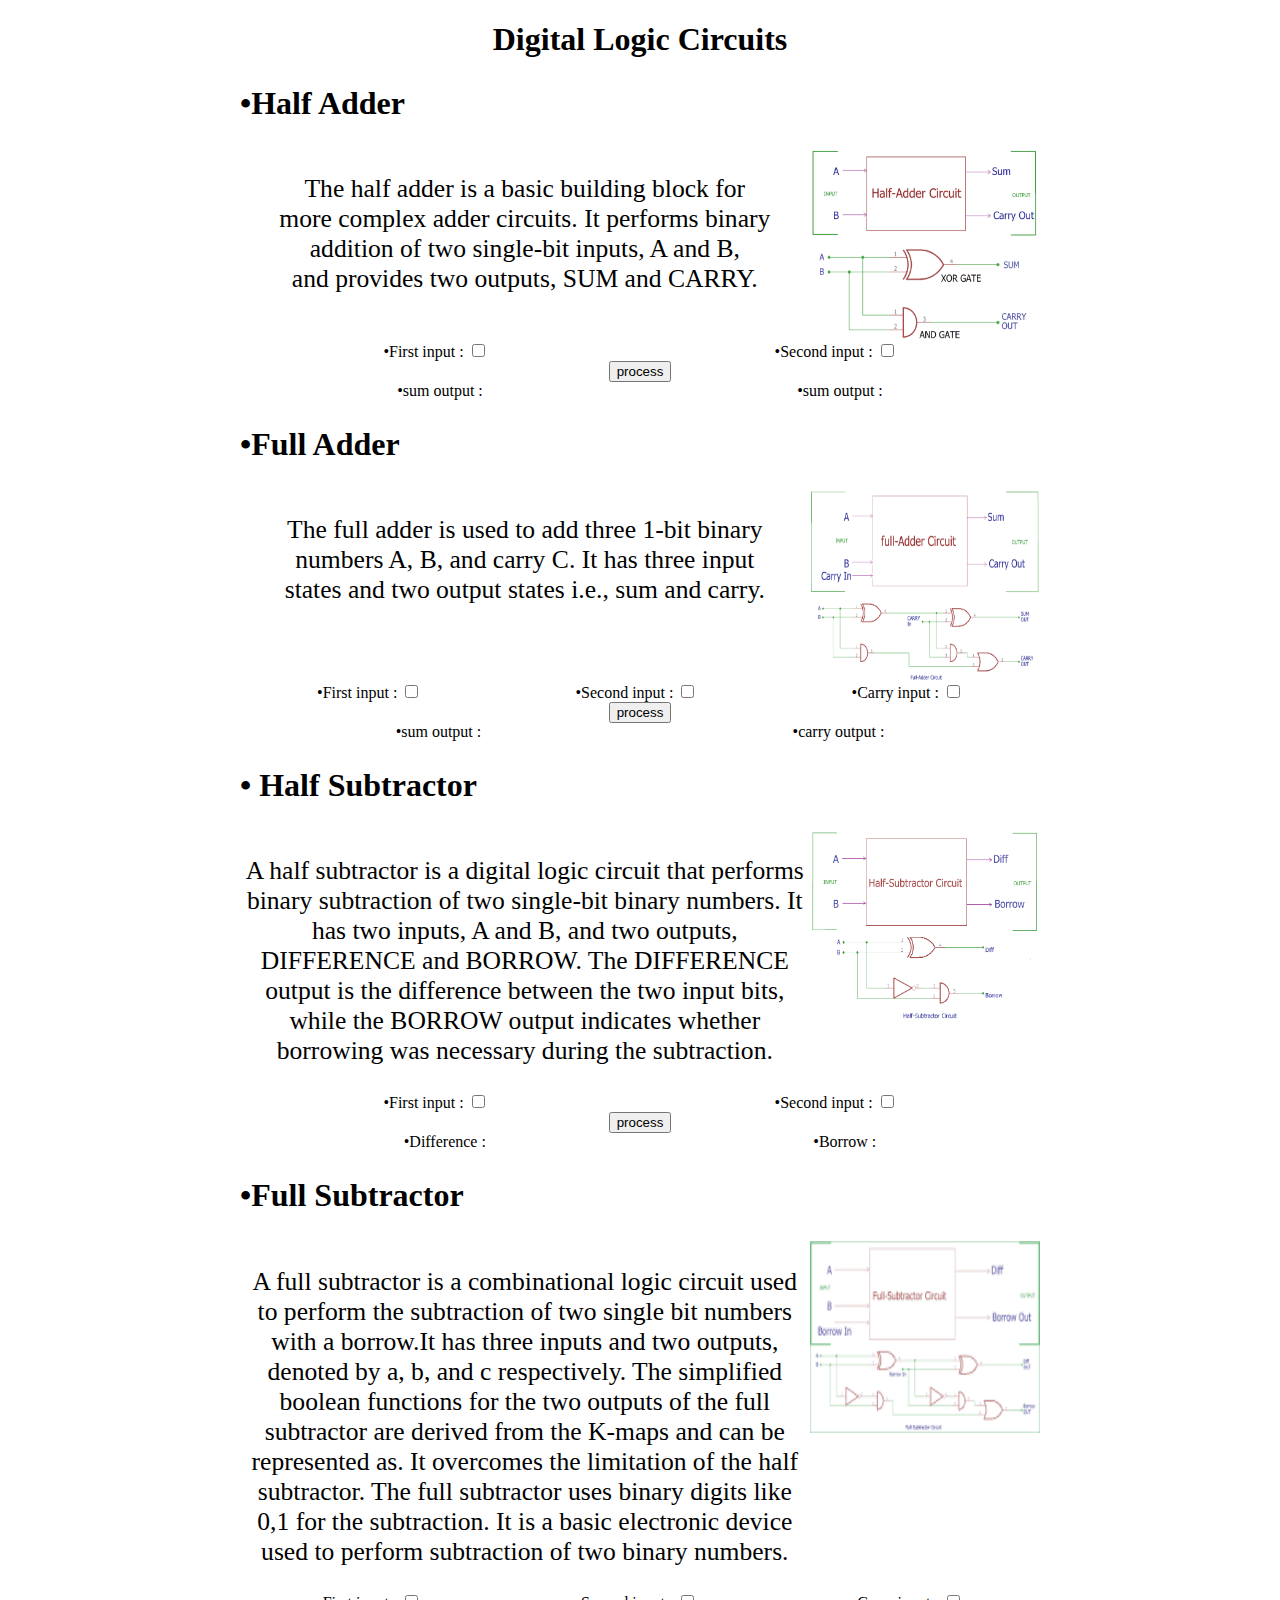
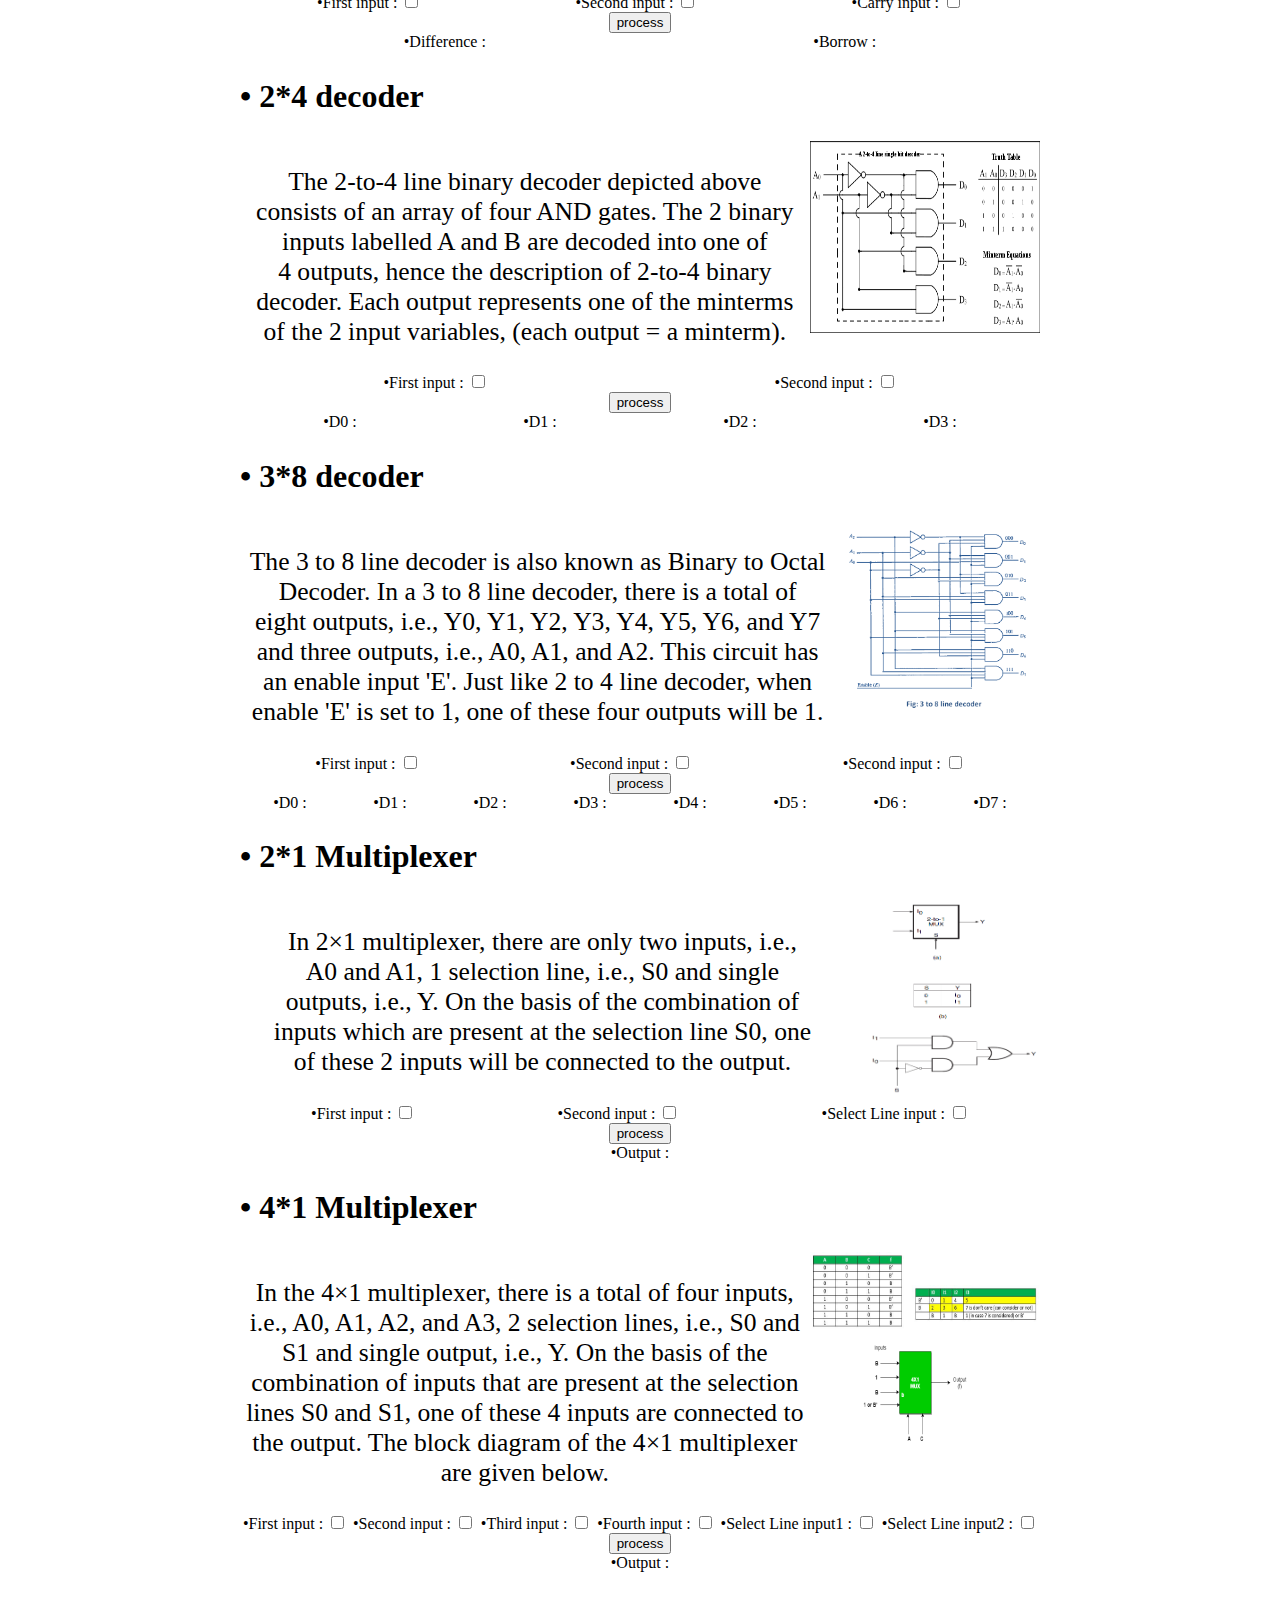
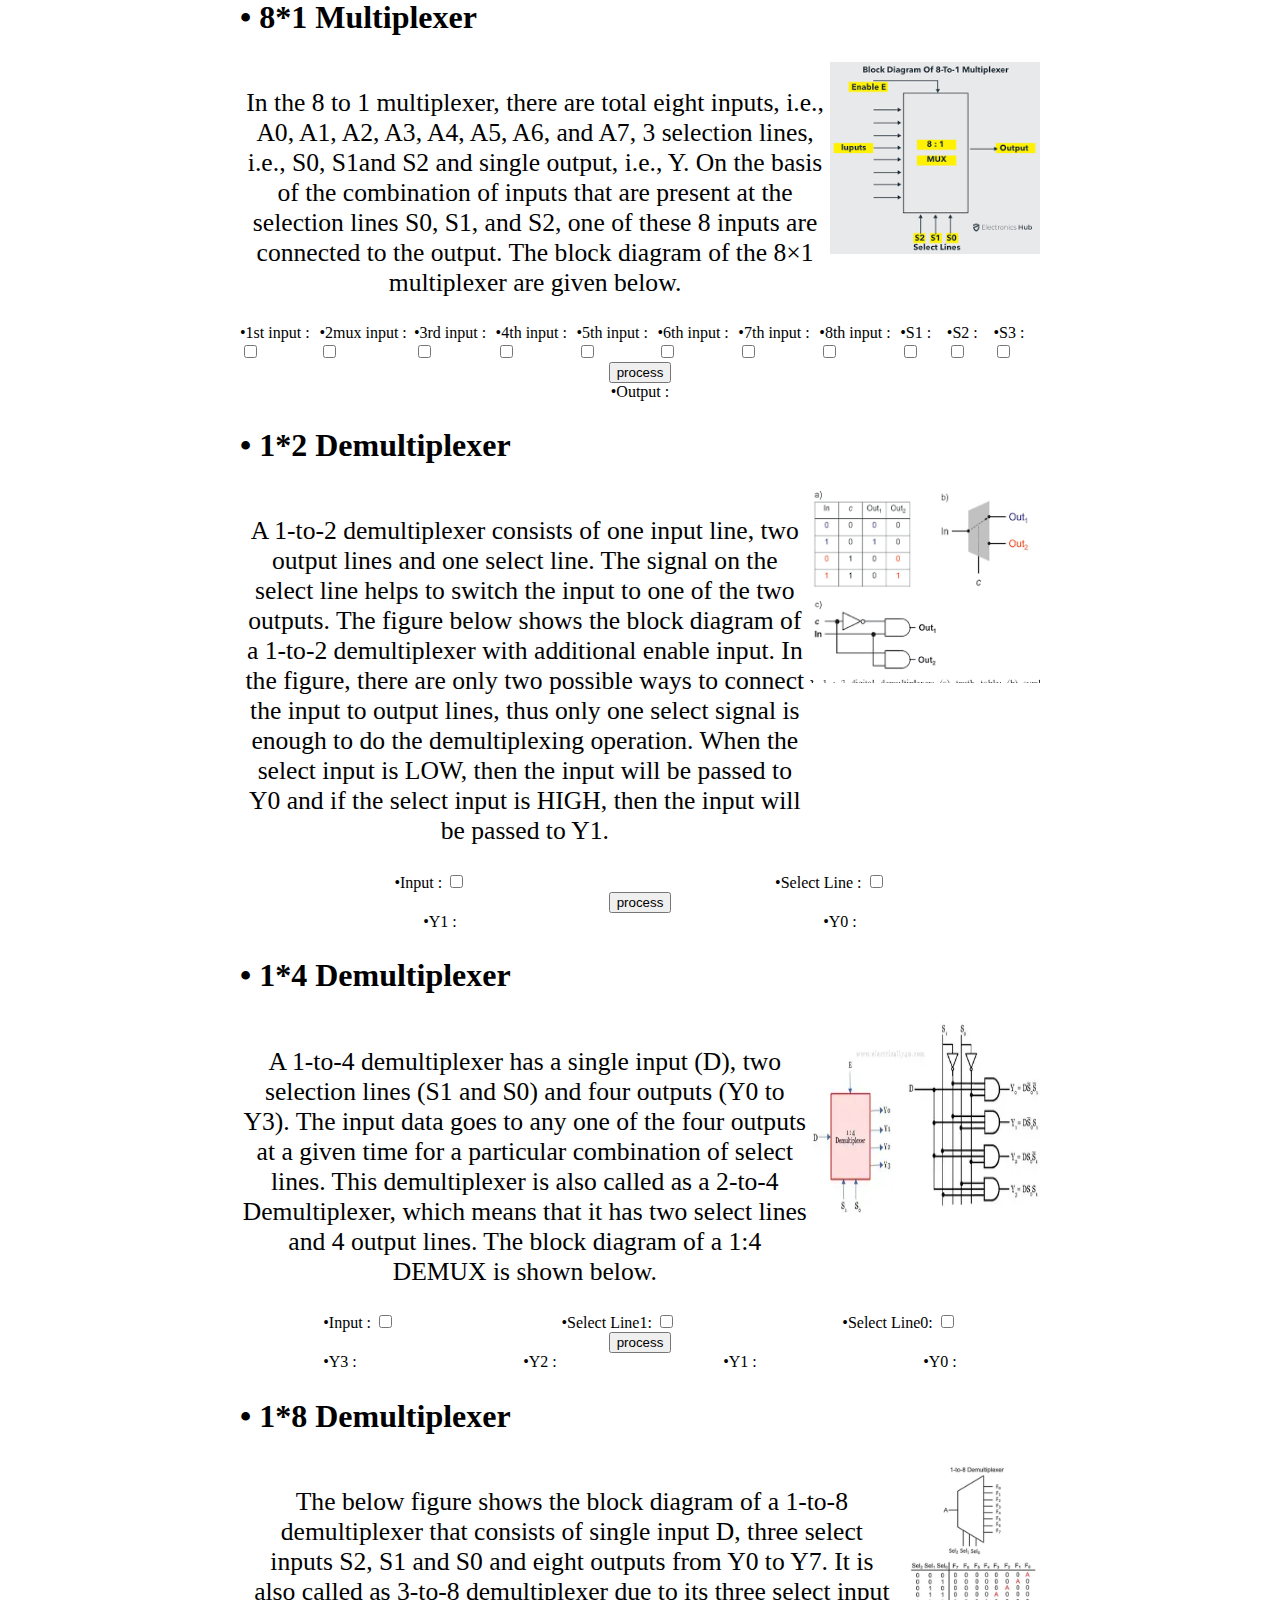
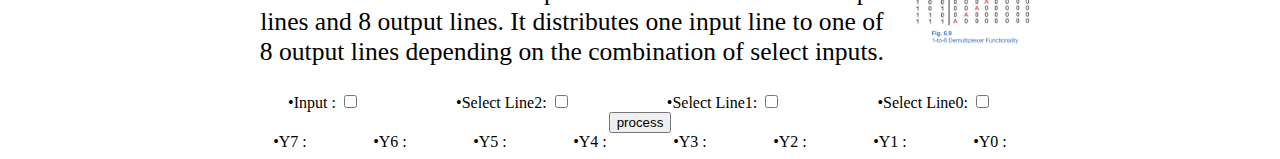
<file: index.html>
<!DOCTYPE html>
<html>
<head>
  <title>Digital Logic Circuits</title>
  <link rel="stylesheet" href="st.css">
</head>
<body>
  <h1 id="headingg">Digital Logic Circuits</h1>

  <div class="circuits">
    <h2>Half Adder</h2>
    <div class="circuit-diagram">
      <p>The half adder is a basic building block for more complex adder circuits. It performs binary addition of two single-bit inputs, A and B, and provides two outputs, SUM and CARRY.</p>
      <img id="halfadder" class="bi" src="hadder.png" alt="Half Adder Circuit Diagram">
      
    </div>
  <div class="input2">
    <div class="innerinput">
      <span>First input :</span>
      <input type="checkbox" id="input1" class="childinput" placeholder=" input 0/1" required>
    </div>
    <div class="innerinput">
      <span>Second input :</span>
      <input type="checkbox" id="input2" class="childinput" placeholder=" input 0/1" required>
    </div>
  </div>
<div class="convert">
  <button id="process" >process</button>
</div>
<div class="input2">
  <div class="innerinput">
    <span class="out">sum output :</span>
    <label for="" id="outbox1"></label>
    </div>
    <div class="innerinput">
      <span class="out">sum output :</span>
      <label for="" id="outbox2"></label>
      </div>
</div>

    <h2>Full Adder</h2>
    

    <div class="circuit-diagram">
      <p>The full adder is used to add three 1-bit binary numbers A, B, and carry C. It has three input states and two output states i.e., sum and carry.</p>
      <img src="fadder.png" class="bi" alt="Full Adder Circuit Diagram">
    </div>
    <div class="input2">
      <div class="innerinput">
        <span>First input :</span>
        <input type="checkbox" id="input3" class="childinput" placeholder=" input 0/1" required>
      </div>
      <div class="innerinput">
        <span>Second input :</span>
        <input type="checkbox" id="input4" class="childinput" placeholder=" input 0/1" required>
      </div>
      <div class="innerinput">
        <span>Carry input :</span>
        <input type="checkbox" id="input5" class="childinput" placeholder=" input 0/1" required>
      </div>
    </div>
  <div class="convert">
    <button id="process2" >process</button>
  </div>
  <div class="input2">
    <div class="innerinput">
      <span id="out3">sum output :</span>
      <label for="" id="outbox3"></label>
      </div>
      <div class="innerinput">
      <span id="out4">carry output :</span>
      <label for="" id="outbox4"></label>
      
      </div>
  </div>

    <h2> Half Subtractor</h2>
    

    <div class="circuit-diagram">
      <p>A half subtractor is a digital logic circuit that performs binary subtraction of two single-bit binary numbers. It has two inputs, A and B, and two outputs, DIFFERENCE and BORROW. The DIFFERENCE output is the difference between the two input bits, while the BORROW output indicates whether borrowing was necessary during the subtraction.</p>
      <img src="hsub.png" class="bi" alt="Half Circuit Diagram">
    </div>
    <div class="input2">
      <div class="innerinput">
        <span>First input :</span>
        <input type="checkbox" id="input6" class="childinput" placeholder=" input 0/1" required>
      </div>
      <div class="innerinput">
        <span>Second input :</span>
        <input type="checkbox" id="input7" class="childinput" placeholder=" input 0/1" required>
      </div>
    </div>
  <div class="convert">
    <button id="process3" >process</button>
  </div>
  <div class="input2">
    <div class="innerinput">
      <span id="out5">Difference :</span>
      <label for="" id="outbox5"></label>
      </div>
      <div class="innerinput">
      <span id="out6">Borrow :</span>
      <label for="" id="outbox6"></label>
      
      </div>
  </div>
    <h2>Full Subtractor</h2>
     
    <div class="circuit-diagram">
      <p>A full subtractor is a combinational logic circuit used to perform the subtraction of two single bit numbers with a borrow.It has three inputs and two outputs, denoted by a, b, and c respectively. The simplified boolean functions for the two outputs of the full subtractor are derived from the K-maps and can be represented as. It overcomes the limitation of the half subtractor. The full subtractor uses binary digits like 0,1 for the subtraction. It is a basic electronic device used to perform subtraction of two binary numbers.</p>

      <img src="fsub.png" class="bi" alt="Full Circuit Diagram">
    </div>
    <div class="input2">
      <div class="innerinput">
        <span>First input :</span>
        <input type="checkbox" id="input8" class="childinput" placeholder=" input 0/1" required>
      </div>
      <div class="innerinput">
        <span>Second input :</span>
        <input type="checkbox" id="input9" class="childinput" placeholder=" input 0/1" required>
      </div>
      <div class="innerinput">
        <span>Carry input :</span>
        <input type="checkbox" id="input10" class="childinput" placeholder=" input 0/1" required>
      </div>
    </div>
  <div class="convert">
    <button id="process4" >process</button>
  </div>
  <div class="input2">
    <div class="innerinput">
      <span id="out7">Difference :</span>
      <label for="" id="outbox7"></label>
      </div>
      <div class="innerinput">
      <span id="out8">Borrow :</span>
      <label for="" id="outbox8"></label>
      
      </div>
  </div>
    <h2> 2*4 decoder</h2>
    

    <div class="circuit-diagram">
      <p>The 2-to-4 line binary decoder depicted above consists of an array of four AND gates. The 2 binary inputs labelled A and B are decoded into one of 4 outputs, hence the description of 2-to-4 binary decoder. Each output represents one of the minterms of the 2 input variables, (each output = a minterm).</p>
      <img src="24decoder.png" class="bi" alt=" 2*4 decoder Circuit Diagram">
    </div>
    <div class="input2">
      <div class="innerinput">
        <span>First input :</span>
        <input type="checkbox" id="input11" class="childinput" placeholder=" input 0/1" required>
      </div>
      <div class="innerinput">
        <span>Second input :</span>
        <input type="checkbox" id="input12" class="childinput" placeholder=" input 0/1" required>
      </div>
    </div>
  <div class="convert">
    <button id="process5" >process</button>
  </div>
  <div class="input2">
    <div class="innerinput">
      <span id="out9">D0 :</span>
      <label for="" id="outbox9"></label>
      </div>
      <div class="innerinput">
      <span id="out10">D1 :</span>
      <label for="" id="outbox10"></label> 
      </div>
      <div class="innerinput">
        <span id="out11">D2 :</span>
        <label for="" id="outbox11"></label>
      </div>
      <div class="innerinput">
        <span id="out12">D3 :</span>
        <label for="" id="outbox12"></label>
      </div>
  </div>
    <h2> 3*8 decoder</h2>
    

    <div class="circuit-diagram">
      <p>The 3 to 8 line decoder is also known as Binary to Octal Decoder. In a 3 to 8 line decoder, there is a total of eight outputs, i.e., Y0, Y1, Y2, Y3, Y4, Y5, Y6, and Y7 and three outputs, i.e., A0, A1, and A2. This circuit has an enable input 'E'. Just like 2 to 4 line decoder, when enable 'E' is set to 1, one of these four outputs will be 1.</p>
      <img src="38decoder.png" class="bi" alt=" 3*8 decoder Circuit Diagram">
    </div>
    <div class="input2">
      <div class="innerinput">
        <span>First input :</span>
        <input type="checkbox" id="input13" class="childinput" placeholder=" input 0/1" required>
      </div>
      <div class="innerinput">
        <span>Second input :</span>
        <input type="checkbox" id="input14" class="childinput" placeholder=" input 0/1" required>
      </div>
      <div class="innerinput">
        <span>Second input :</span>
        <input type="checkbox" id="input15" class="childinput" placeholder=" input 0/1" required>
      </div>
    </div>
  <div class="convert">
    <button id="process6" >process</button>
  </div>
  <div class="input2">
    <div class="innerinput">
      <span class="out9">D0 :</span>
      <label for="" id="outbox13"></label>
      </div>
      <div class="innerinput">
      <span class="out10">D1 :</span>
      <label for="" id="outbox14"></label> 
      </div>
      <div class="innerinput">
        <span class="out11">D2 :</span>
        <label for="" id="outbox15"></label>
      </div>
      <div class="innerinput">
        <span class="out12">D3 :</span>
        <label for="" id="outbox16"></label>
      </div>
      <div class="innerinput">
        <span class="out9">D4 :</span>
        <label for="" id="outbox17"></label>
        </div>
        <div class="innerinput">
        <span class="out10">D5 :</span>
        <label for="" id="outbox18"></label> 
        </div>
        <div class="innerinput">
          <span class="out11">D6 :</span>
          <label for="" id="outbox19"></label>
        </div>
        <div class="innerinput">
          <span class="out12">D7 :</span>
          <label for="" id="outbox20"></label>
        </div>
  </div>

    <h2> 2*1 Multiplexer</h2>
    

    <div class="circuit-diagram">
      <p>In 2×1 multiplexer, there are only two inputs, i.e., A0 and A1, 1 selection line, i.e., S0 and single outputs, i.e., Y. On the basis of the combination of inputs which are present at the selection line S0, one of these 2 inputs will be connected to the output.</p>
      <img src="2mux.png" class="bi" alt=" 2*1 Multiplexer Circuit Diagram">
    </div>
    <div class="input2">
      <div class="innerinput">
        <span>First input :</span>
        <input type="checkbox" id="input16" class="childinput" placeholder=" input 0/1" required>
      </div>
      <div class="innerinput">
        <span>Second input :</span>
        <input type="checkbox" id="input17" class="childinput" placeholder=" input 0/1" required>
      </div>
      <div class="innerinput">
        <span>Select Line input :</span>
        <input type="checkbox" id="input18" class="childinput" placeholder=" input 0/1" required>
      </div>
    </div>
  <div class="convert">
    <button id="process7" >process</button>
  </div>
  <div class="input2">
      <div class="innerinput">
        <span class="out21">Output :</span>
        <label for="" id="outbox21"></label>
      </div>
  </div>
    <h2> 4*1 Multiplexer</h2>
    

    <div class="circuit-diagram">
      <p>In the 4×1 multiplexer, there is a total of four inputs, i.e., A0, A1, A2, and A3, 2 selection lines, i.e., S0 and S1 and single output, i.e., Y. On the basis of the combination of inputs that are present at the selection lines S0 and S1, one of these 4 inputs are connected to the output. The block diagram of the 4×1 multiplexer are given below.</p>
      <img src="4mux.png" class="bi" alt=" 4*1 Multiplexer Circuit Diagram">
    </div>
    <div class="input2">
      <div class="innerinput">
        <span>First input :</span>
        <input type="checkbox" id="input19" class="childinput" placeholder=" input 0/1" required>
      </div>
      <div class="innerinput">
        <span>Second input :</span>
        <input type="checkbox" id="input20" class="childinput" placeholder=" input 0/1" required>
      </div>
      <div class="innerinput">
        <span>Third input :</span>
        <input type="checkbox" id="input21" class="childinput" placeholder=" input 0/1" required>
      </div>
      <div class="innerinput">
        <span>Fourth input :</span>
        <input type="checkbox" id="input22" class="childinput" placeholder=" input 0/1" required>
      </div>
      <div class="innerinput">
        <span>Select Line input1 :</span>
        <input type="checkbox" id="input23" class="childinput" placeholder=" input 0/1" required>
      </div>
      <div class="innerinput">
        <span>Select Line input2 :</span>
        <input type="checkbox" id="input100" class="childinput" placeholder=" input 0/1" required>
      </div>
    </div>
  <div class="convert">
    <button id="process8" >process</button>
  </div>
  <div class="input2">
      <div class="innerinput">
        <span class="out21">Output :</span>
        <label for="" id="outbox22"></label>
      </div>
  </div>
    <h2> 8*1 Multiplexer</h2>
    

    <div class="circuit-diagram">
      <p>In the 8 to 1 multiplexer, there are total eight inputs, i.e., A0, A1, A2, A3, A4, A5, A6, and A7, 3 selection lines, i.e., S0, S1and S2 and single output, i.e., Y. On the basis of the combination of inputs that are present at the selection lines S0, S1, and S2, one of these 8 inputs are connected to the output. The block diagram of the 8×1 multiplexer are given below.</p>
      <img src="8mux.png" class="bi" alt=" 8*1 Multiplexer Circuit Diagram">
    </div>
    <div class="input2">
      <div class="innerinput">
        <span>1st input :</span>
        <input type="checkbox" id="input24" class="childinput" placeholder=" input 0/1" required>
      </div>
      <div class="innerinput">
        <span>2mux input :</span>
        <input type="checkbox" id="input25" class="childinput" placeholder=" input 0/1" required>
      </div>
      <div class="innerinput">
        <span>3rd input :</span>
        <input type="checkbox" id="input26" class="childinput" placeholder=" input 0/1" required>
      </div>
      <div class="innerinput">
        <span>4th input :</span>
        <input type="checkbox" id="input27" class="childinput" placeholder=" input 0/1" required>
      </div>
      <div class="innerinput">
        <span>5th input :</span>
        <input type="checkbox" id="input28" class="childinput" placeholder=" input 0/1" required>
      </div>
      <div class="innerinput">
        <span>6th input :</span>
        <input type="checkbox" id="input29" class="childinput" placeholder=" input 0/1" required>
      </div>
      <div class="innerinput">
        <span>7th input :</span>
        <input type="checkbox" id="input30" class="childinput" placeholder=" input 0/1" required>
      </div>
      <div class="innerinput">
        <span>8th input :</span>
        <input type="checkbox" id="input31" class="childinput" placeholder=" input 0/1" required>
      </div>
      <div class="innerinput">
        <span>S1 :</span>
        <input type="checkbox" id="input32" class="childinput" placeholder=" input 0/1" required>
      </div>
      <div class="innerinput">
        <span>S2 :</span>
        <input type="checkbox" id="input33" class="childinput" placeholder=" input 0/1" required>
      </div>
      <div class="innerinput">
        <span>S3 :</span>
        <input type="checkbox" id="input34" class="childinput" placeholder=" input 0/1" required>
      </div>
    </div>
  <div class="convert">
    <button id="process9" >process</button>
  </div>
  <div class="input2">
      <div class="innerinput">
        <span class="out21">Output :</span>
        <label for="" id="outbox23"></label>
      </div>
  </div>

    <h2> 1*2 Demultiplexer</h2>
    

    <div class="circuit-diagram">
      <p>A 1-to-2 demultiplexer consists of one input line, two output lines and one select line. The signal on the select line helps to switch the input to one of the two outputs. The figure below shows the block diagram of a 1-to-2 demultiplexer with additional enable input.

In the figure, there are only two possible ways to connect the input to output lines, thus only one select signal is enough to do the demultiplexing operation. When the select input is LOW, then the input will be passed to Y0 and if the select input is HIGH, then the input will be passed to Y1.</p>
      <img src="2demux.png" class="bi" alt=" 1*2 Demultiplexer Circuit Diagram">
    </div>
    <div class="input2">
      <div class="innerinput">
        <span>Input :</span>
        <input type="checkbox" id="input35" class="childinput" placeholder=" input 0/1" required>
      </div>
      <div class="innerinput">
        <span>Select Line :</span>
        <input type="checkbox" id="input36" class="childinput" placeholder=" input 0/1" required>
      </div>
    </div>
    <div class="convert">
      <button id="process10" >process</button>
    </div>
    <div class="input2">
        <div class="innerinput">
          <span class="out21">Y1 :</span>
          <label for="" id="outbox24"></label>
        </div>
        <div class="innerinput">
          <span class="out21">Y0 :</span>
          <label for="" id="outbox25"></label>
        </div>
    </div>
    <h2> 1*4 Demultiplexer</h2>
    

    <div class="circuit-diagram">
      <p>A 1-to-4 demultiplexer has a single input (D), two selection lines (S1 and S0) and four outputs (Y0 to Y3). The input data goes to any one of the four outputs at a given time for a particular combination of select lines.

This demultiplexer is also called as a 2-to-4 Demultiplexer, which means that it has two select lines and 4 output lines. The block diagram of a 1:4 DEMUX is shown below.</p>
      <img src="4demux.png.png" class="bi" alt=" 1*4 Demultiplexer Circuit Diagram">
    </div>
    <div class="input2">
      <div class="innerinput">
        <span>Input :</span>
        <input type="checkbox" id="input37" class="childinput" placeholder=" input 0/1" required>
      </div>
      <div class="innerinput">
        <span>Select Line1:</span>
        <input type="checkbox" id="input38" class="childinput" placeholder=" input 0/1" required>
      </div>
      <div class="innerinput">
        <span>Select Line0:</span>
        <input type="checkbox" id="input39" class="childinput" placeholder=" input 0/1" required>
      </div>
    </div>
    <div class="convert">
      <button id="process11" >process</button>
    </div>
    <div class="input2">
        <div class="innerinput">
          <span class="out21">Y3 :</span>
          <label for="" id="outbox26"></label>
        </div>
        <div class="innerinput">
          <span class="out21">Y2 :</span>
          <label for="" id="outbox27"></label>
        </div>
        <div class="innerinput">
          <span class="out21">Y1 :</span>
          <label for="" id="outbox28"></label>
        </div>
        <div class="innerinput">
          <span class="out21">Y0 :</span>
          <label for="" id="outbox29"></label>
        </div>
    </div>
    <h2> 1*8 Demultiplexer</h2>
    

    <div class="circuit-diagram">
      <p>The below figure shows the block diagram of a 1-to-8 demultiplexer that consists of single input D, three select inputs S2, S1 and S0 and eight outputs from Y0 to Y7.

It is also called as 3-to-8 demultiplexer due to its three select input lines and 8 output lines. It distributes one input line to one of 8 output lines depending on the combination of select inputs.</p>
      <img src="8demux.png" class="bi" alt=" 1*8 Demultiplexer Circuit Diagram">
    </div>
    <div class="input2">
      <div class="innerinput">
        <span>Input :</span>
        <input type="checkbox" id="input40" class="childinput" placeholder=" input 0/1" required>
      </div>
      <div class="innerinput">
        <span>Select Line2:</span>
        <input type="checkbox" id="input41" class="childinput" placeholder=" input 0/1" required>
      </div>
      <div class="innerinput">
        <span>Select Line1:</span>
        <input type="checkbox" id="input42" class="childinput" placeholder=" input 0/1" required>
      </div>
      <div class="innerinput">
        <span>Select Line0:</span>
        <input type="checkbox" id="input43" class="childinput" placeholder=" input 0/1" required>
      </div>
    </div>
    <div class="convert">
      <button id="process12" >process</button>
    </div>
    <div class="input2">
        <div class="innerinput">
          <span class="out21">Y7 :</span>
          <label for="" id="outbox30"></label>
        </div>
        <div class="innerinput">
          <span class="out21">Y6 :</span>
          <label for="" id="outbox31"></label>
        </div>
        <div class="innerinput">
          <span class="out21">Y5 :</span>
          <label for="" id="outbox32"></label>
        </div>
        <div class="innerinput">
          <span class="out21">Y4 :</span>
          <label for="" id="outbox33"></label>
        </div>
        <div class="innerinput">
          <span class="out21">Y3 :</span>
          <label for="" id="outbox34"></label>
        </div>
        <div class="innerinput">
          <span class="out21">Y2 :</span>
          <label for="" id="outbox35"></label>
        </div>
        <div class="innerinput">
          <span class="out21">Y1 :</span>
          <label for="" id="outbox36"></label>
        </div>
        <div class="innerinput">
          <span class="out21">Y0 :</span>
          <label for="" id="outbox37"></label>
        </div>
    </div>
  </div>

  <script src="java.js"></script>
</body>
</html>
</file>
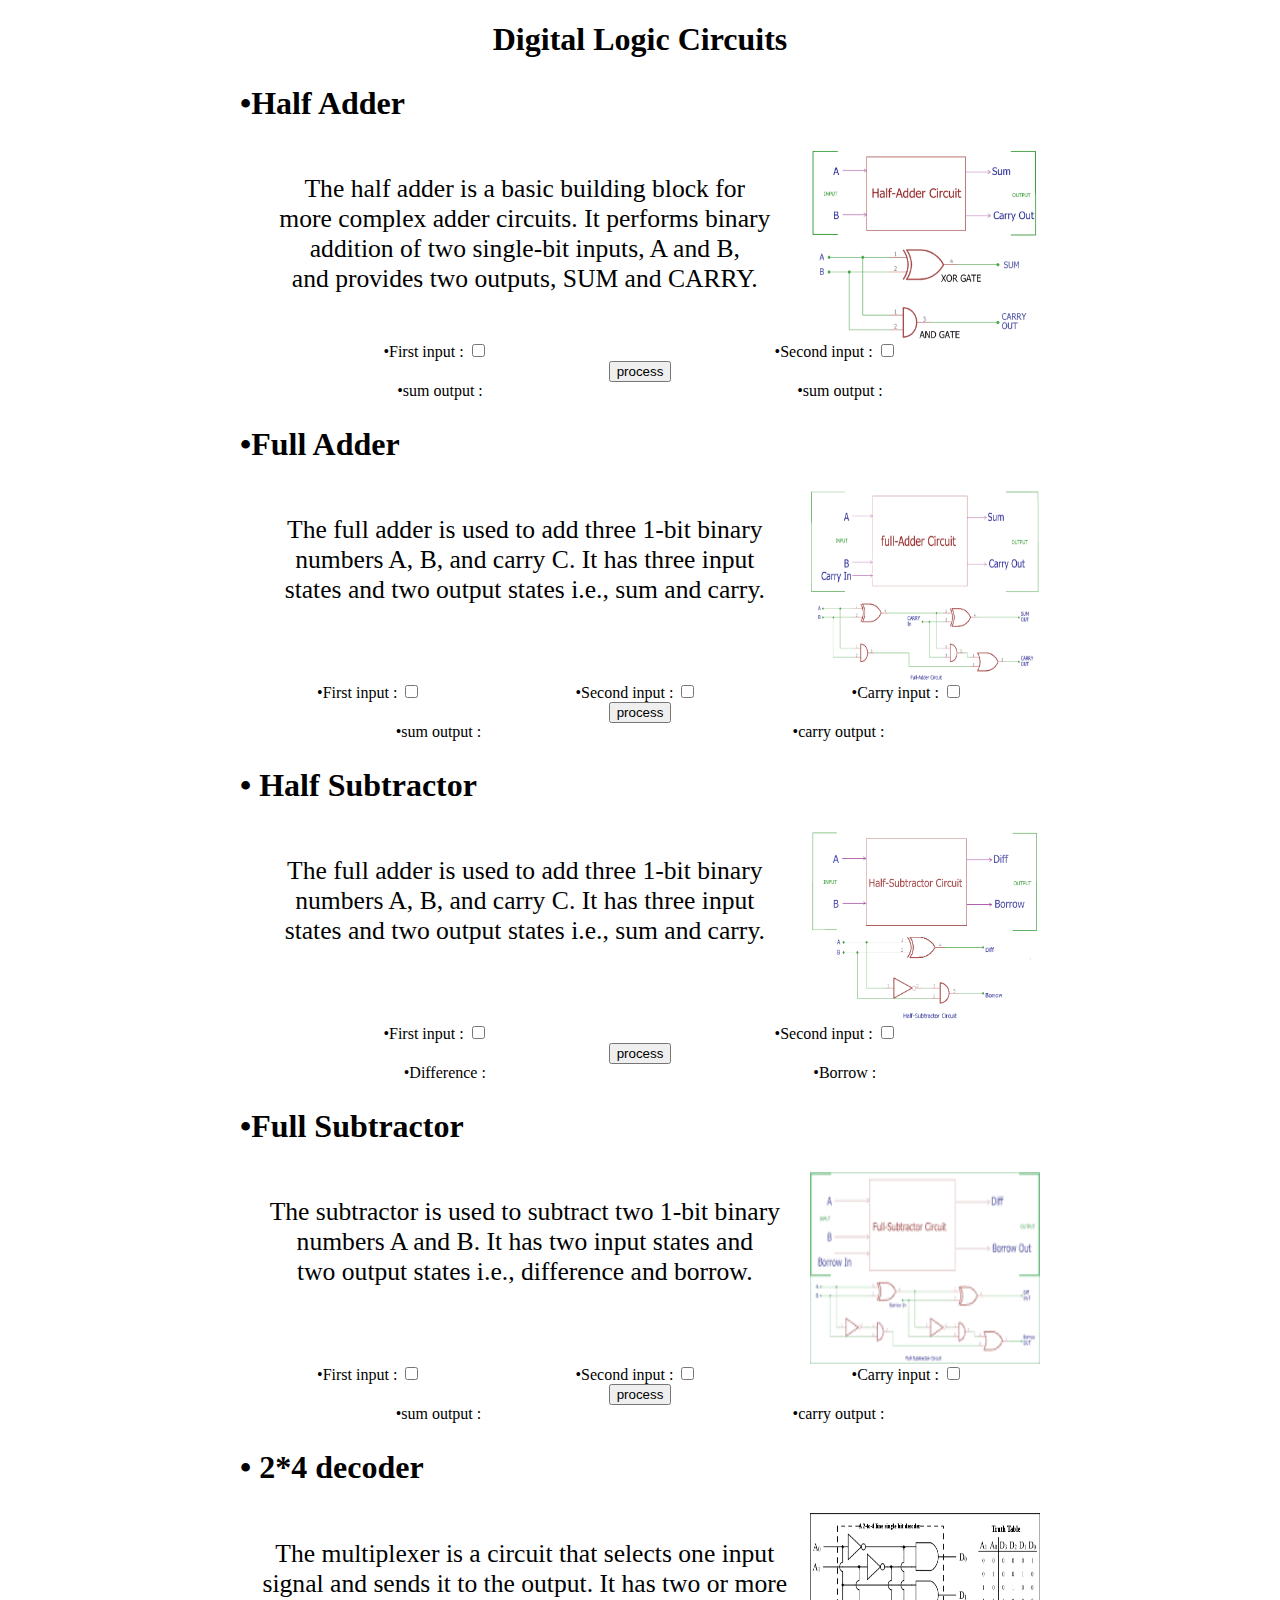
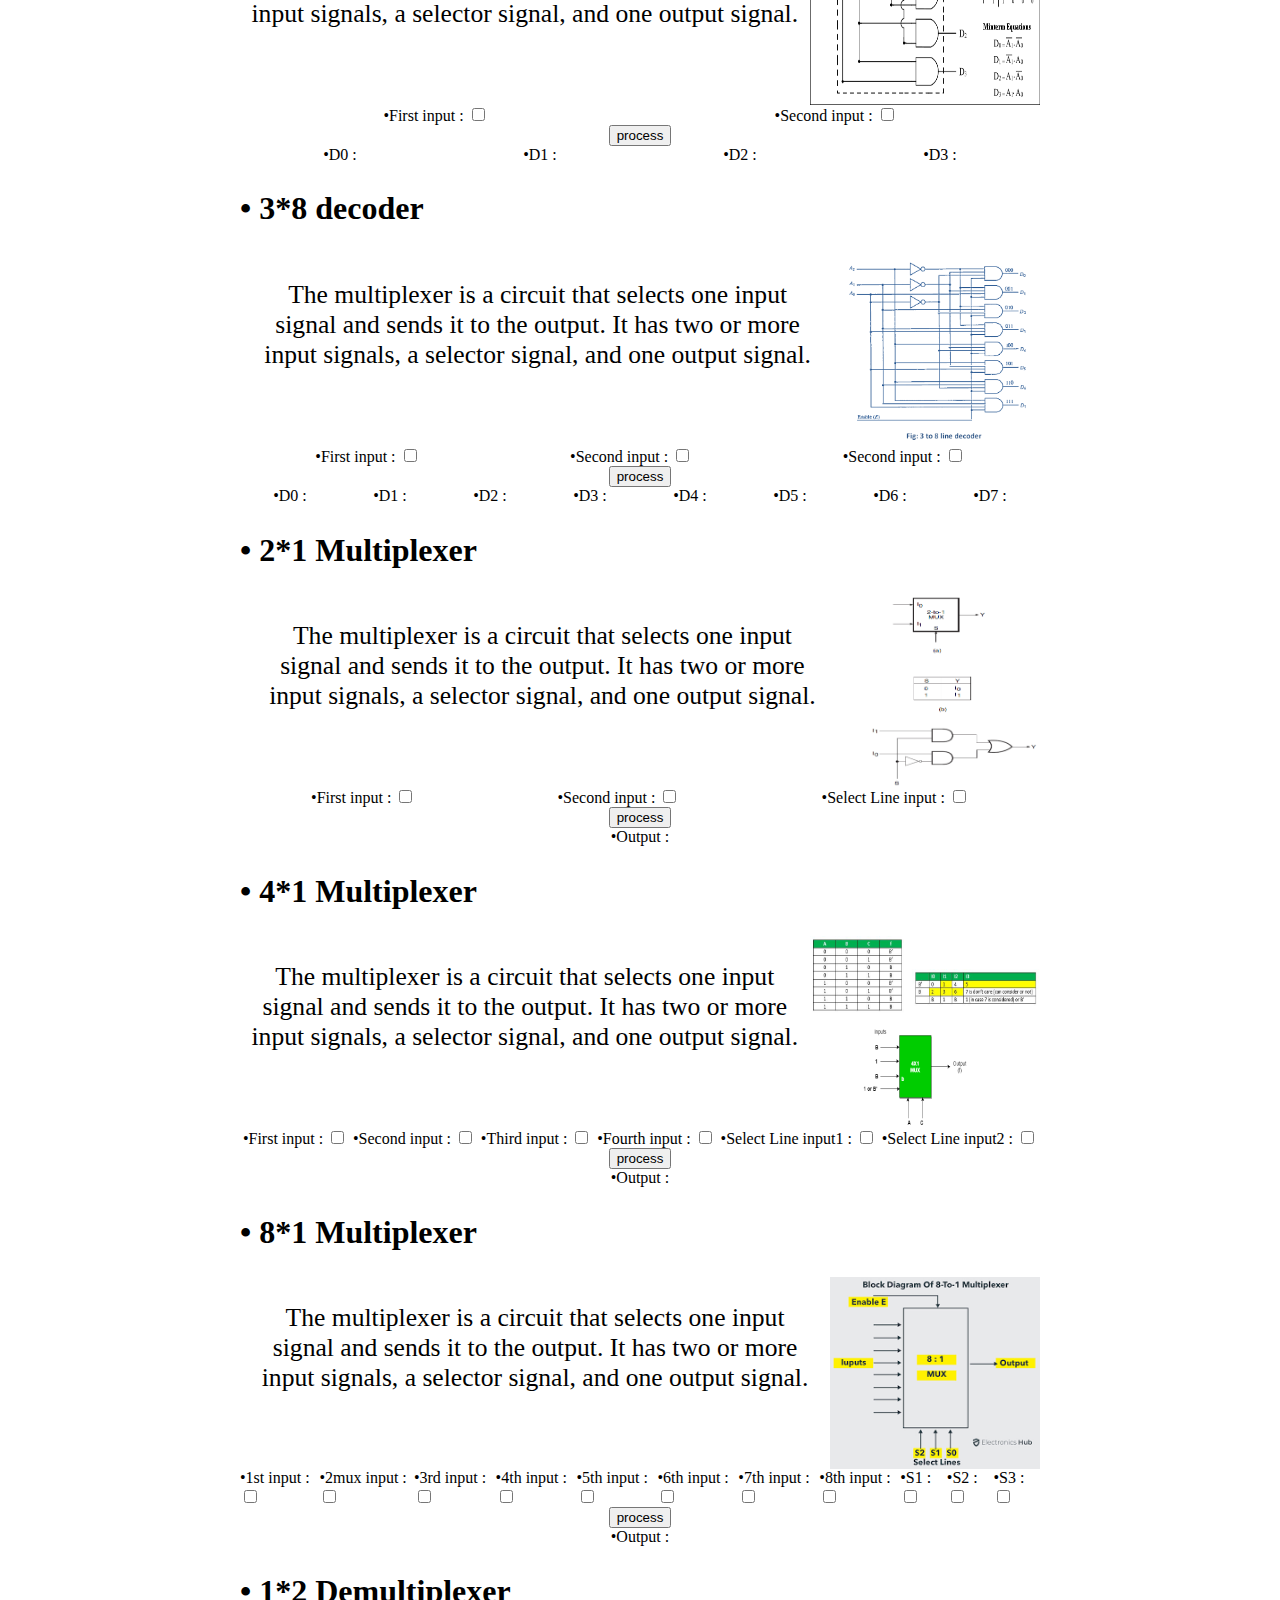
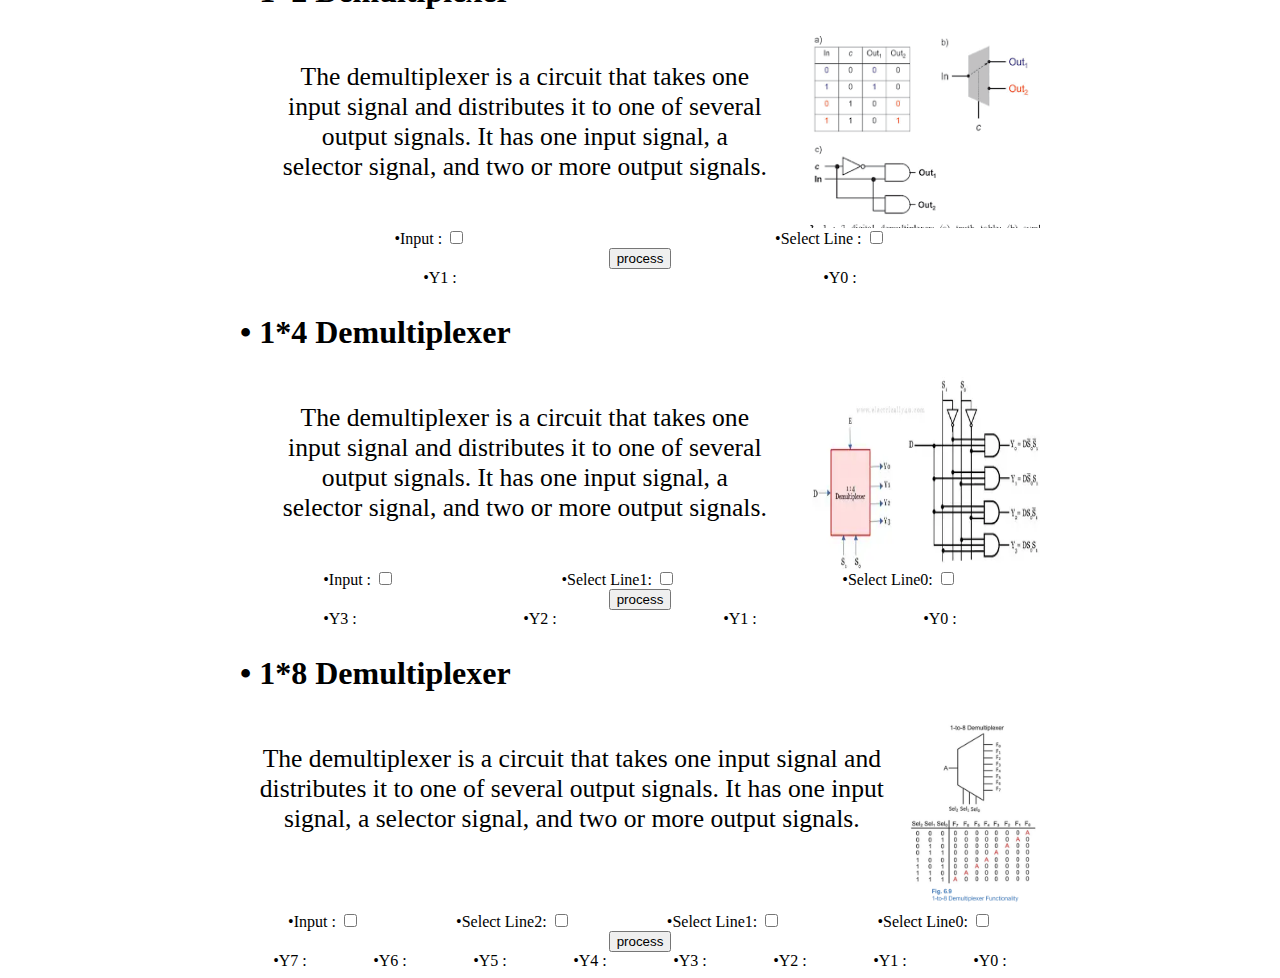
<file: delab.project.html>
<!DOCTYPE html>
<html>
<head>
  <title>Digital Logic Circuits</title>
  <link rel="stylesheet" href="st.css">
</head>
<body>
  <h1 id="headingg">Digital Logic Circuits</h1>

  <div class="circuits">
    <h2>Half Adder</h2>
    <div class="circuit-diagram">
      <p>The half adder is a basic building block for more complex adder circuits. It performs binary addition of two single-bit inputs, A and B, and provides two outputs, SUM and CARRY.</p>
      <img id="halfadder" class="bi" src="hadder.png" alt="Half Adder Circuit Diagram">
      
    </div>
  <div class="input2">
    <div class="innerinput">
      <span>First input :</span>
      <input type="checkbox" id="input1" class="childinput" placeholder=" input 0/1" required>
    </div>
    <div class="innerinput">
      <span>Second input :</span>
      <input type="checkbox" id="input2" class="childinput" placeholder=" input 0/1" required>
    </div>
  </div>
<div class="convert">
  <button id="process" >process</button>
</div>
<div class="input2">
  <div class="innerinput">
    <span class="out">sum output :</span>
    <label for="" id="outbox1"></label>
    </div>
    <div class="innerinput">
      <span class="out">sum output :</span>
      <label for="" id="outbox2"></label>
      </div>
</div>

    <h2>Full Adder</h2>
    

    <div class="circuit-diagram">
      <p>The full adder is used to add three 1-bit binary numbers A, B, and carry C. It has three input states and two output states i.e., sum and carry.</p>
      <img src="fadder.png" class="bi" alt="Full Adder Circuit Diagram">
    </div>
    <div class="input2">
      <div class="innerinput">
        <span>First input :</span>
        <input type="checkbox" id="input3" class="childinput" placeholder=" input 0/1" required>
      </div>
      <div class="innerinput">
        <span>Second input :</span>
        <input type="checkbox" id="input4" class="childinput" placeholder=" input 0/1" required>
      </div>
      <div class="innerinput">
        <span>Carry input :</span>
        <input type="checkbox" id="input5" class="childinput" placeholder=" input 0/1" required>
      </div>
    </div>
  <div class="convert">
    <button id="process2" >process</button>
  </div>
  <div class="input2">
    <div class="innerinput">
      <span id="out3">sum output :</span>
      <label for="" id="outbox3"></label>
      </div>
      <div class="innerinput">
      <span id="out4">carry output :</span>
      <label for="" id="outbox4"></label>
      
      </div>
  </div>

    <h2> Half Subtractor</h2>
    

    <div class="circuit-diagram">
      <p>The full adder is used to add three 1-bit binary numbers A, B, and carry C. It has three input states and two output states i.e., sum and carry.</p>
      <img src="hsub.png" class="bi" alt="Half Circuit Diagram">
    </div>
    <div class="input2">
      <div class="innerinput">
        <span>First input :</span>
        <input type="checkbox" id="input6" class="childinput" placeholder=" input 0/1" required>
      </div>
      <div class="innerinput">
        <span>Second input :</span>
        <input type="checkbox" id="input7" class="childinput" placeholder=" input 0/1" required>
      </div>
    </div>
  <div class="convert">
    <button id="process3" >process</button>
  </div>
  <div class="input2">
    <div class="innerinput">
      <span id="out5">Difference :</span>
      <label for="" id="outbox5"></label>
      </div>
      <div class="innerinput">
      <span id="out6">Borrow :</span>
      <label for="" id="outbox6"></label>
      
      </div>
  </div>
    <h2>Full Subtractor</h2>
     
    <div class="circuit-diagram">
      <p>The subtractor is used to subtract two 1-bit binary numbers A and B. It has two input states and two output states i.e., difference and borrow.</p>

      <img src="fsub.png" class="bi" alt="Full Circuit Diagram">
    </div>
    <div class="input2">
      <div class="innerinput">
        <span>First input :</span>
        <input type="checkbox" id="input8" class="childinput" placeholder=" input 0/1" required>
      </div>
      <div class="innerinput">
        <span>Second input :</span>
        <input type="checkbox" id="input9" class="childinput" placeholder=" input 0/1" required>
      </div>
      <div class="innerinput">
        <span>Carry input :</span>
        <input type="checkbox" id="input10" class="childinput" placeholder=" input 0/1" required>
      </div>
    </div>
  <div class="convert">
    <button id="process4" >process</button>
  </div>
  <div class="input2">
    <div class="innerinput">
      <span id="out7">sum output :</span>
      <label for="" id="outbox7"></label>
      </div>
      <div class="innerinput">
      <span id="out8">carry output :</span>
      <label for="" id="outbox8"></label>
      
      </div>
  </div>
    <h2> 2*4 decoder</h2>
    

    <div class="circuit-diagram">
      <p>The multiplexer is a circuit that selects one input signal and sends it to the output. It has two or more input signals, a selector signal, and one output signal.</p>
      <img src="24decoder.png" class="bi" alt=" 2*4 decoder Circuit Diagram">
    </div>
    <div class="input2">
      <div class="innerinput">
        <span>First input :</span>
        <input type="checkbox" id="input11" class="childinput" placeholder=" input 0/1" required>
      </div>
      <div class="innerinput">
        <span>Second input :</span>
        <input type="checkbox" id="input12" class="childinput" placeholder=" input 0/1" required>
      </div>
    </div>
  <div class="convert">
    <button id="process5" >process</button>
  </div>
  <div class="input2">
    <div class="innerinput">
      <span id="out9">D0 :</span>
      <label for="" id="outbox9"></label>
      </div>
      <div class="innerinput">
      <span id="out10">D1 :</span>
      <label for="" id="outbox10"></label> 
      </div>
      <div class="innerinput">
        <span id="out11">D2 :</span>
        <label for="" id="outbox11"></label>
      </div>
      <div class="innerinput">
        <span id="out12">D3 :</span>
        <label for="" id="outbox12"></label>
      </div>
  </div>
    <h2> 3*8 decoder</h2>
    

    <div class="circuit-diagram">
      <p>The multiplexer is a circuit that selects one input signal and sends it to the output. It has two or more input signals, a selector signal, and one output signal.</p>
      <img src="38decoder.png" class="bi" alt=" 3*8 decoder Circuit Diagram">
    </div>
    <div class="input2">
      <div class="innerinput">
        <span>First input :</span>
        <input type="checkbox" id="input13" class="childinput" placeholder=" input 0/1" required>
      </div>
      <div class="innerinput">
        <span>Second input :</span>
        <input type="checkbox" id="input14" class="childinput" placeholder=" input 0/1" required>
      </div>
      <div class="innerinput">
        <span>Second input :</span>
        <input type="checkbox" id="input15" class="childinput" placeholder=" input 0/1" required>
      </div>
    </div>
  <div class="convert">
    <button id="process6" >process</button>
  </div>
  <div class="input2">
    <div class="innerinput">
      <span class="out9">D0 :</span>
      <label for="" id="outbox13"></label>
      </div>
      <div class="innerinput">
      <span class="out10">D1 :</span>
      <label for="" id="outbox14"></label> 
      </div>
      <div class="innerinput">
        <span class="out11">D2 :</span>
        <label for="" id="outbox15"></label>
      </div>
      <div class="innerinput">
        <span class="out12">D3 :</span>
        <label for="" id="outbox16"></label>
      </div>
      <div class="innerinput">
        <span class="out9">D4 :</span>
        <label for="" id="outbox17"></label>
        </div>
        <div class="innerinput">
        <span class="out10">D5 :</span>
        <label for="" id="outbox18"></label> 
        </div>
        <div class="innerinput">
          <span class="out11">D6 :</span>
          <label for="" id="outbox19"></label>
        </div>
        <div class="innerinput">
          <span class="out12">D7 :</span>
          <label for="" id="outbox20"></label>
        </div>
  </div>

    <h2> 2*1 Multiplexer</h2>
    

    <div class="circuit-diagram">
      <p>The multiplexer is a circuit that selects one input signal and sends it to the output. It has two or more input signals, a selector signal, and one output signal.</p>
      <img src="2mux.png" class="bi" alt=" 2*1 Multiplexer Circuit Diagram">
    </div>
    <div class="input2">
      <div class="innerinput">
        <span>First input :</span>
        <input type="checkbox" id="input16" class="childinput" placeholder=" input 0/1" required>
      </div>
      <div class="innerinput">
        <span>Second input :</span>
        <input type="checkbox" id="input17" class="childinput" placeholder=" input 0/1" required>
      </div>
      <div class="innerinput">
        <span>Select Line input :</span>
        <input type="checkbox" id="input18" class="childinput" placeholder=" input 0/1" required>
      </div>
    </div>
  <div class="convert">
    <button id="process7" >process</button>
  </div>
  <div class="input2">
      <div class="innerinput">
        <span class="out21">Output :</span>
        <label for="" id="outbox21"></label>
      </div>
  </div>
    <h2> 4*1 Multiplexer</h2>
    

    <div class="circuit-diagram">
      <p>The multiplexer is a circuit that selects one input signal and sends it to the output. It has two or more input signals, a selector signal, and one output signal.</p>
      <img src="4mux.png" class="bi" alt=" 4*1 Multiplexer Circuit Diagram">
    </div>
    <div class="input2">
      <div class="innerinput">
        <span>First input :</span>
        <input type="checkbox" id="input19" class="childinput" placeholder=" input 0/1" required>
      </div>
      <div class="innerinput">
        <span>Second input :</span>
        <input type="checkbox" id="input20" class="childinput" placeholder=" input 0/1" required>
      </div>
      <div class="innerinput">
        <span>Third input :</span>
        <input type="checkbox" id="input21" class="childinput" placeholder=" input 0/1" required>
      </div>
      <div class="innerinput">
        <span>Fourth input :</span>
        <input type="checkbox" id="input22" class="childinput" placeholder=" input 0/1" required>
      </div>
      <div class="innerinput">
        <span>Select Line input1 :</span>
        <input type="checkbox" id="input23" class="childinput" placeholder=" input 0/1" required>
      </div>
      <div class="innerinput">
        <span>Select Line input2 :</span>
        <input type="checkbox" id="input100" class="childinput" placeholder=" input 0/1" required>
      </div>
    </div>
  <div class="convert">
    <button id="process8" >process</button>
  </div>
  <div class="input2">
      <div class="innerinput">
        <span class="out21">Output :</span>
        <label for="" id="outbox22"></label>
      </div>
  </div>
    <h2> 8*1 Multiplexer</h2>
    

    <div class="circuit-diagram">
      <p>The multiplexer is a circuit that selects one input signal and sends it to the output. It has two or more input signals, a selector signal, and one output signal.</p>
      <img src="8mux.png" class="bi" alt=" 8*1 Multiplexer Circuit Diagram">
    </div>
    <div class="input2">
      <div class="innerinput">
        <span>1st input :</span>
        <input type="checkbox" id="input24" class="childinput" placeholder=" input 0/1" required>
      </div>
      <div class="innerinput">
        <span>2mux input :</span>
        <input type="checkbox" id="input25" class="childinput" placeholder=" input 0/1" required>
      </div>
      <div class="innerinput">
        <span>3rd input :</span>
        <input type="checkbox" id="input26" class="childinput" placeholder=" input 0/1" required>
      </div>
      <div class="innerinput">
        <span>4th input :</span>
        <input type="checkbox" id="input27" class="childinput" placeholder=" input 0/1" required>
      </div>
      <div class="innerinput">
        <span>5th input :</span>
        <input type="checkbox" id="input28" class="childinput" placeholder=" input 0/1" required>
      </div>
      <div class="innerinput">
        <span>6th input :</span>
        <input type="checkbox" id="input29" class="childinput" placeholder=" input 0/1" required>
      </div>
      <div class="innerinput">
        <span>7th input :</span>
        <input type="checkbox" id="input30" class="childinput" placeholder=" input 0/1" required>
      </div>
      <div class="innerinput">
        <span>8th input :</span>
        <input type="checkbox" id="input31" class="childinput" placeholder=" input 0/1" required>
      </div>
      <div class="innerinput">
        <span>S1 :</span>
        <input type="checkbox" id="input32" class="childinput" placeholder=" input 0/1" required>
      </div>
      <div class="innerinput">
        <span>S2 :</span>
        <input type="checkbox" id="input33" class="childinput" placeholder=" input 0/1" required>
      </div>
      <div class="innerinput">
        <span>S3 :</span>
        <input type="checkbox" id="input34" class="childinput" placeholder=" input 0/1" required>
      </div>
    </div>
  <div class="convert">
    <button id="process9" >process</button>
  </div>
  <div class="input2">
      <div class="innerinput">
        <span class="out21">Output :</span>
        <label for="" id="outbox23"></label>
      </div>
  </div>

    <h2> 1*2 Demultiplexer</h2>
    

    <div class="circuit-diagram">
      <p>The demultiplexer is a circuit that takes one input signal and distributes it to one of several output signals. It has one input signal, a selector signal, and two or more output signals.</p>
      <img src="2demux.png" class="bi" alt=" 1*2 Demultiplexer Circuit Diagram">
    </div>
    <div class="input2">
      <div class="innerinput">
        <span>Input :</span>
        <input type="checkbox" id="input35" class="childinput" placeholder=" input 0/1" required>
      </div>
      <div class="innerinput">
        <span>Select Line :</span>
        <input type="checkbox" id="input36" class="childinput" placeholder=" input 0/1" required>
      </div>
    </div>
    <div class="convert">
      <button id="process10" >process</button>
    </div>
    <div class="input2">
        <div class="innerinput">
          <span class="out21">Y1 :</span>
          <label for="" id="outbox24"></label>
        </div>
        <div class="innerinput">
          <span class="out21">Y0 :</span>
          <label for="" id="outbox25"></label>
        </div>
    </div>
    <h2> 1*4 Demultiplexer</h2>
    

    <div class="circuit-diagram">
      <p>The demultiplexer is a circuit that takes one input signal and distributes it to one of several output signals. It has one input signal, a selector signal, and two or more output signals.</p>
      <img src="4demux.png.png" class="bi" alt=" 1*4 Demultiplexer Circuit Diagram">
    </div>
    <div class="input2">
      <div class="innerinput">
        <span>Input :</span>
        <input type="checkbox" id="input37" class="childinput" placeholder=" input 0/1" required>
      </div>
      <div class="innerinput">
        <span>Select Line1:</span>
        <input type="checkbox" id="input38" class="childinput" placeholder=" input 0/1" required>
      </div>
      <div class="innerinput">
        <span>Select Line0:</span>
        <input type="checkbox" id="input39" class="childinput" placeholder=" input 0/1" required>
      </div>
    </div>
    <div class="convert">
      <button id="process11" >process</button>
    </div>
    <div class="input2">
        <div class="innerinput">
          <span class="out21">Y3 :</span>
          <label for="" id="outbox26"></label>
        </div>
        <div class="innerinput">
          <span class="out21">Y2 :</span>
          <label for="" id="outbox27"></label>
        </div>
        <div class="innerinput">
          <span class="out21">Y1 :</span>
          <label for="" id="outbox28"></label>
        </div>
        <div class="innerinput">
          <span class="out21">Y0 :</span>
          <label for="" id="outbox29"></label>
        </div>
    </div>
    <h2> 1*8 Demultiplexer</h2>
    

    <div class="circuit-diagram">
      <p>The demultiplexer is a circuit that takes one input signal and distributes it to one of several output signals. It has one input signal, a selector signal, and two or more output signals.</p>
      <img src="8demux.png" class="bi" alt=" 1*8 Demultiplexer Circuit Diagram">
    </div>
    <div class="input2">
      <div class="innerinput">
        <span>Input :</span>
        <input type="checkbox" id="input40" class="childinput" placeholder=" input 0/1" required>
      </div>
      <div class="innerinput">
        <span>Select Line2:</span>
        <input type="checkbox" id="input41" class="childinput" placeholder=" input 0/1" required>
      </div>
      <div class="innerinput">
        <span>Select Line1:</span>
        <input type="checkbox" id="input42" class="childinput" placeholder=" input 0/1" required>
      </div>
      <div class="innerinput">
        <span>Select Line0:</span>
        <input type="checkbox" id="input43" class="childinput" placeholder=" input 0/1" required>
      </div>
    </div>
    <div class="convert">
      <button id="process12" >process</button>
    </div>
    <div class="input2">
        <div class="innerinput">
          <span class="out21">Y7 :</span>
          <label for="" id="outbox30"></label>
        </div>
        <div class="innerinput">
          <span class="out21">Y6 :</span>
          <label for="" id="outbox31"></label>
        </div>
        <div class="innerinput">
          <span class="out21">Y5 :</span>
          <label for="" id="outbox32"></label>
        </div>
        <div class="innerinput">
          <span class="out21">Y4 :</span>
          <label for="" id="outbox33"></label>
        </div>
        <div class="innerinput">
          <span class="out21">Y3 :</span>
          <label for="" id="outbox34"></label>
        </div>
        <div class="innerinput">
          <span class="out21">Y2 :</span>
          <label for="" id="outbox35"></label>
        </div>
        <div class="innerinput">
          <span class="out21">Y1 :</span>
          <label for="" id="outbox36"></label>
        </div>
        <div class="innerinput">
          <span class="out21">Y0 :</span>
          <label for="" id="outbox37"></label>
        </div>
    </div>
  </div>

  <script src="java.js"></script>
</body>
</html>
</file>
<file: st.css>
#headingg{
  text-align: center;
}
h1{
  font-size: 2rem;
}
h2{
  font-size: 2rem;
  text-decoration:dashed
}
h2::before{
  content: "\2022";
}
span::before{
  content: "\2022";
}
.bi{
  height: 12rem;
  width: 17rem;
  inline-size: 18vw;
}
.circuits {
    margin: 0 auto;
    width: 800px;
  }
  .circuit-diagram {
    text-align: center;
    display: flex;
    text-wrap:balance;
  }
  p{
    font-size: 2vw;
  }
.input2{
  display: flex;
  text-wrap:wrap;
  justify-content:space-around;
  }
  .convert{
    text-align: center;
    justify-content:space-around;
  }
  #process{
    cursor: pointer;
  }
.outbox1,.outbox2{
  border: 1px solid yellow;
  background-color: rgb(128, 226, 227);
  border-radius: 20%;
/*width:20%*/

}
</file>
